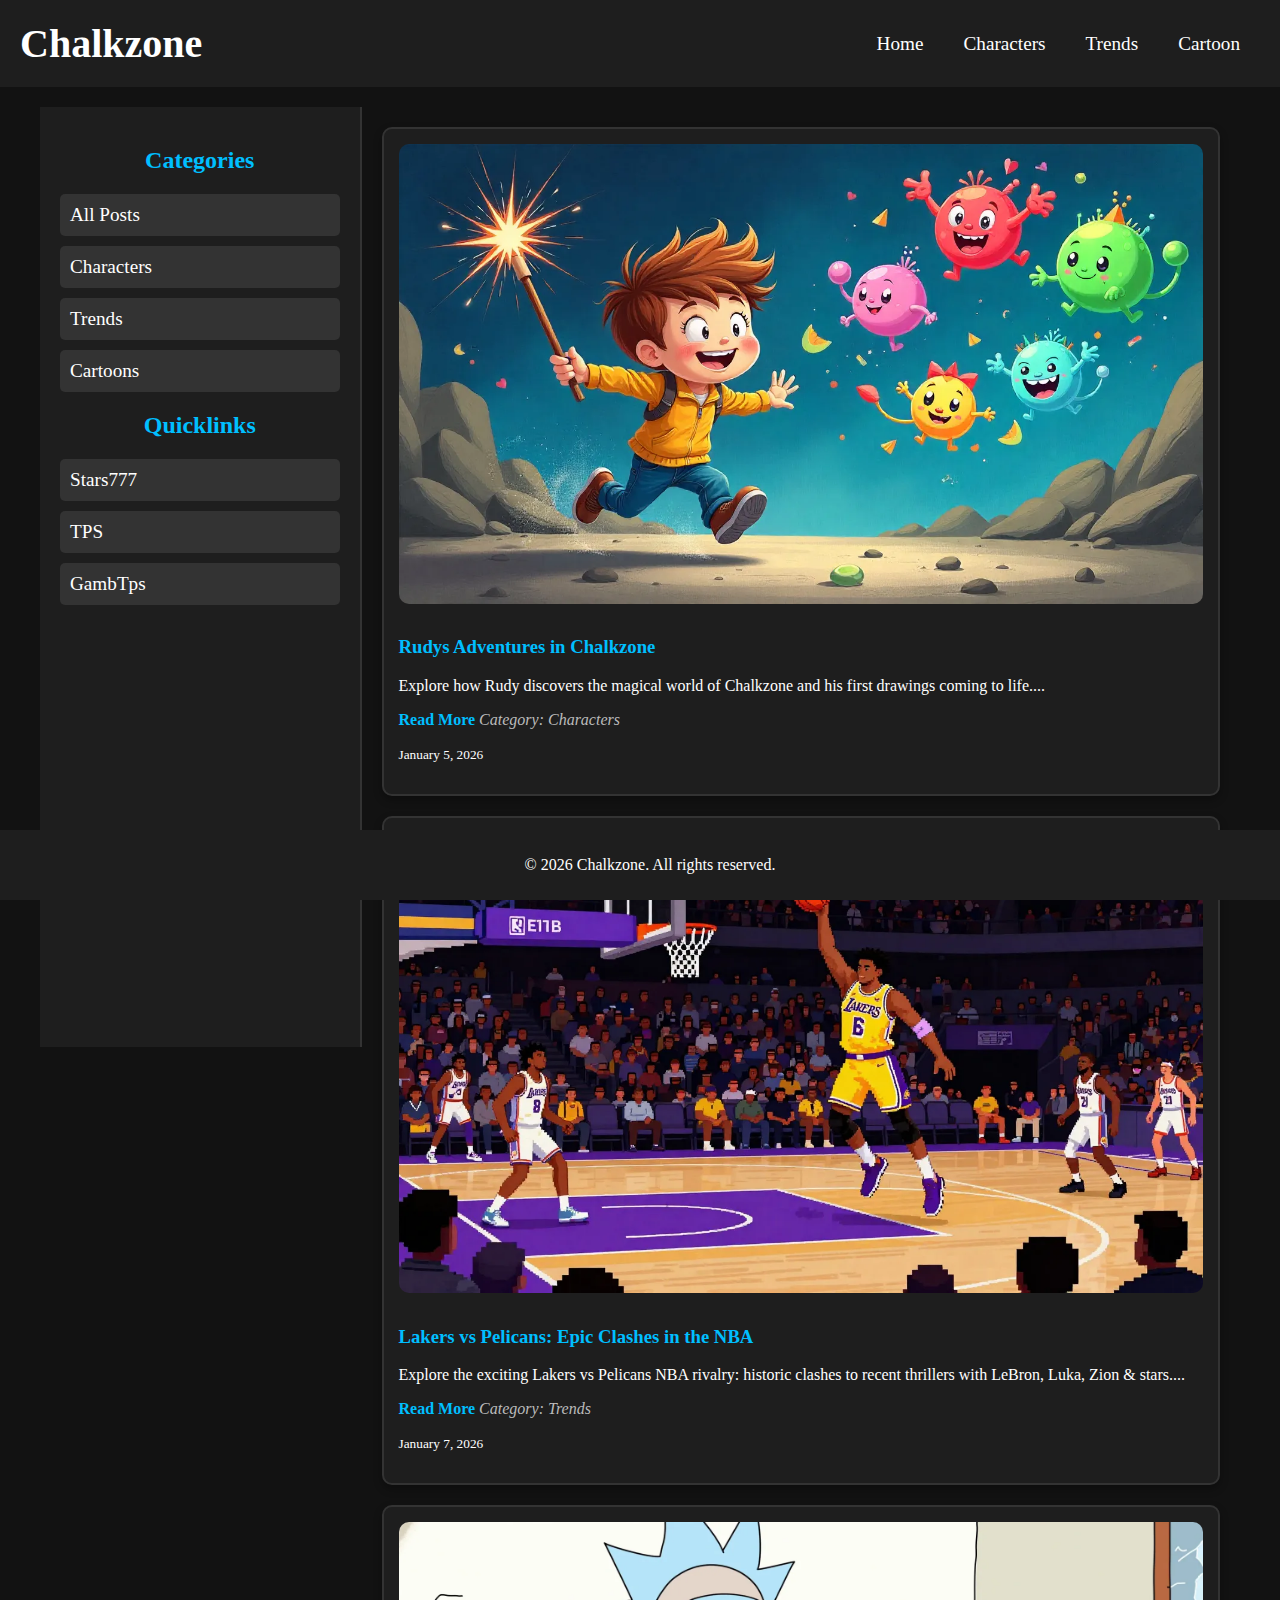
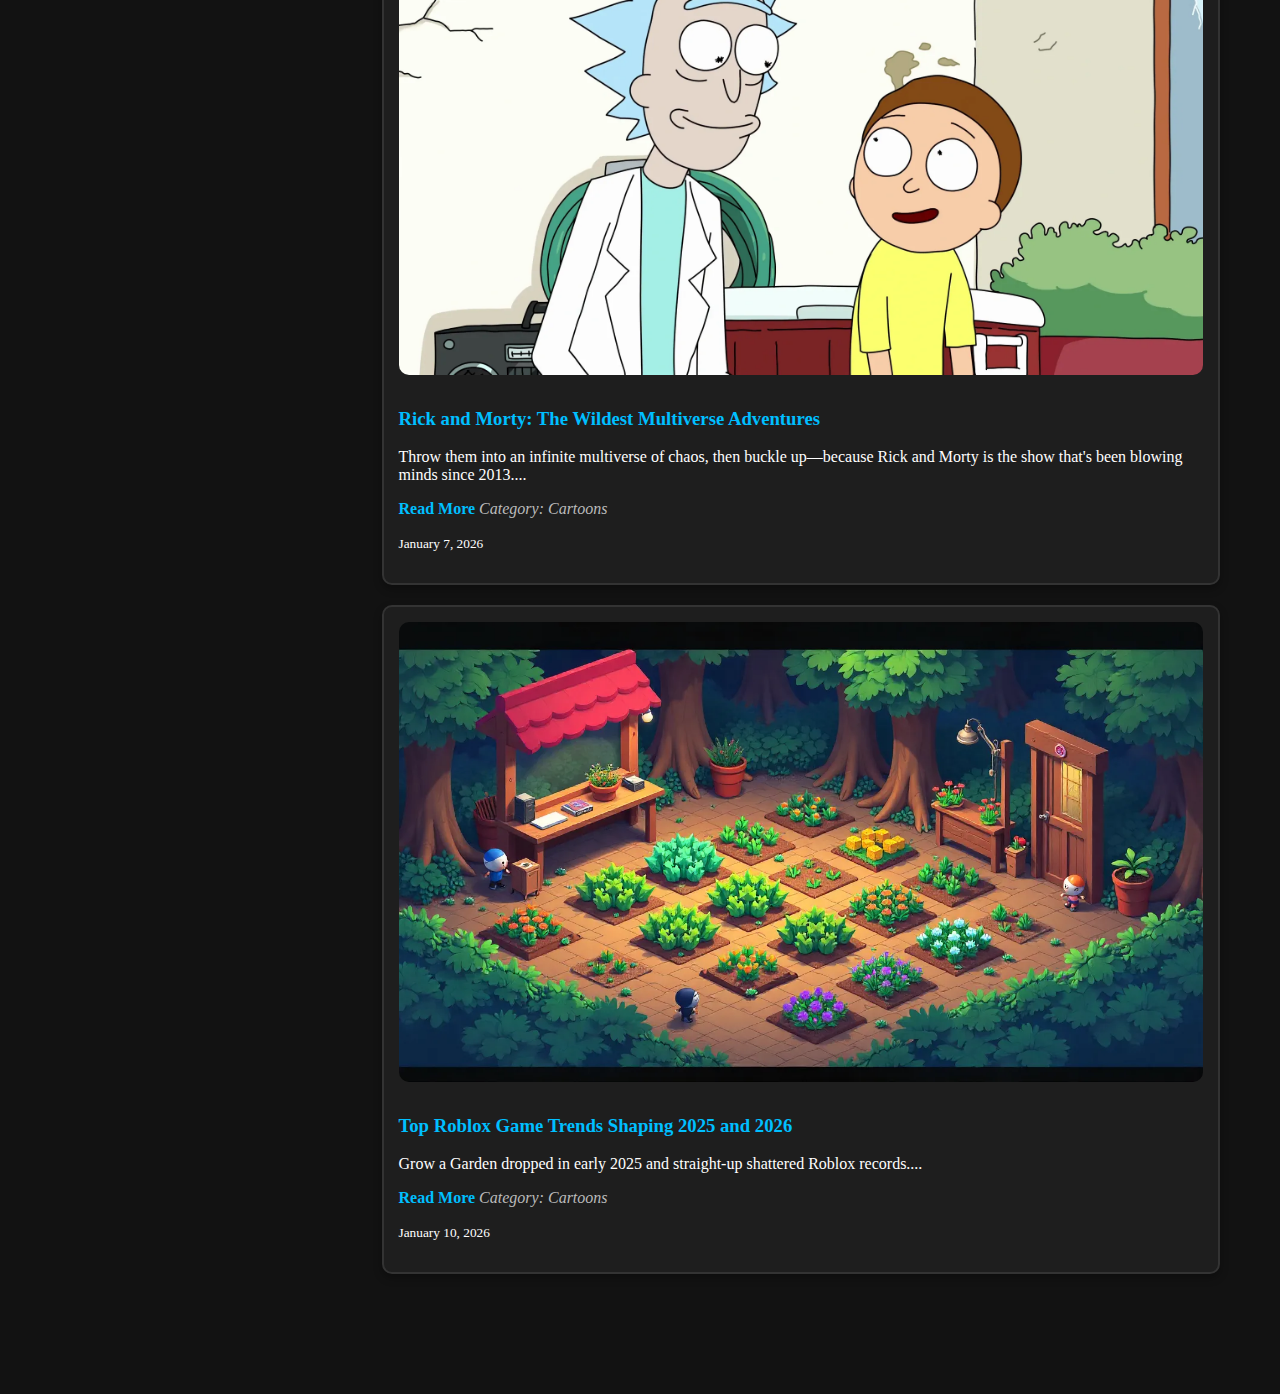
<file: index.html>
<!DOCTYPE html>
<html lang="en">
<head>
    <meta charset="UTF-8">
    <meta name="viewport" content="width=device-width, initial-scale=1.0">
    <meta name="google-site-verification" content="GIif95Udz7x9QZyd4UQNJlKkFBqY7t0M8PgVVwPk2sQ" />
    <title>ChalkZone Blog: Adventures & Magic Drawings</title>
    <meta name="description" content="Explore ChalkZone's magical world with Rudy's adventures, iconic characters, trending episodes, and classic Nickelodeon cartoon fun.">
    <meta name="keywords" content="ChalkZone, Rudy Tabootie, Snap, magic chalk, Nickelodeon cartoons, episodes, characters, animation">
    <link rel="stylesheet" href="styles.css">
    <link rel="stylesheet" href="header-footer.css">
    <link rel="icon" href="chalkzone logo.webp" type="image/x-icon">
    <link rel="shortcut icon" href="chalkzone logo.webp" type="image/x-icon">
    <link rel="canonical" href="https://chalkzone.vercel.app/">
    <!-- Google tag (gtag.js) -->
<script async src="https://www.googletagmanager.com/gtag/js?id=G-JVRQX8Z5G7"></script>
<script>
  window.dataLayer = window.dataLayer || [];
  function gtag(){dataLayer.push(arguments);}
  gtag('js', new Date());

  gtag('config', 'G-JVRQX8Z5G7');
</script>
    
</head>
<body>
    <header>
        <h1><a href="/">Chalkzone</a></h1>
        <nav id="nav-menu">
            <ul>
                <li><a href="/">Home</a></li>
                <li><a href="https://chalkzone.vercel.app/characters/">Characters</a></li>
                <li><a href="https://chalkzone.vercel.app/trends/">Trends</a></li>
                <li><a href="https://chalkzone.vercel.app/cartoons/">Cartoon</a></li>
            </ul>
        </nav>
        <div class="hamburger" id="hamburger">
            <span></span>
            <span></span>
            <span></span>
        </div>
    </header>

    <div class="container">
        <aside class="sidebar">
            <h2>Categories</h2>
            <ul>
                <li><a href="#" data-category="all">All Posts</a></li>
                <li><a href="#" data-category="Characters">Characters</a></li>
                <li><a href="#" data-category="Trends">Trends</a></li>
                <li><a href="#" data-category="Cartoons">Cartoons</a></li>
            </ul>
            <h2>Quicklinks</h2>
            <ul>
                <li><a href="https://stars777.org/" data-category="characters">Stars777</a></li>
                <li><a href="https://teenpattistars.io/" data-category="trending">TPS</a></li>
                <li><a href="https://gambling.teenpattistars.io/" data-category="cartoons">GambTps</a></li>
            </ul>
        </aside>

        <main class="blog-section">
            <div id="blog-posts"></div>
            <div id="pagination"></div>
        </main>
    </div>

    <footer>
        <p>&copy; 2026 Chalkzone. All rights reserved.</p>
    </footer>

    <script src="header-footer.js"></script>
</body>
</html>
</file>
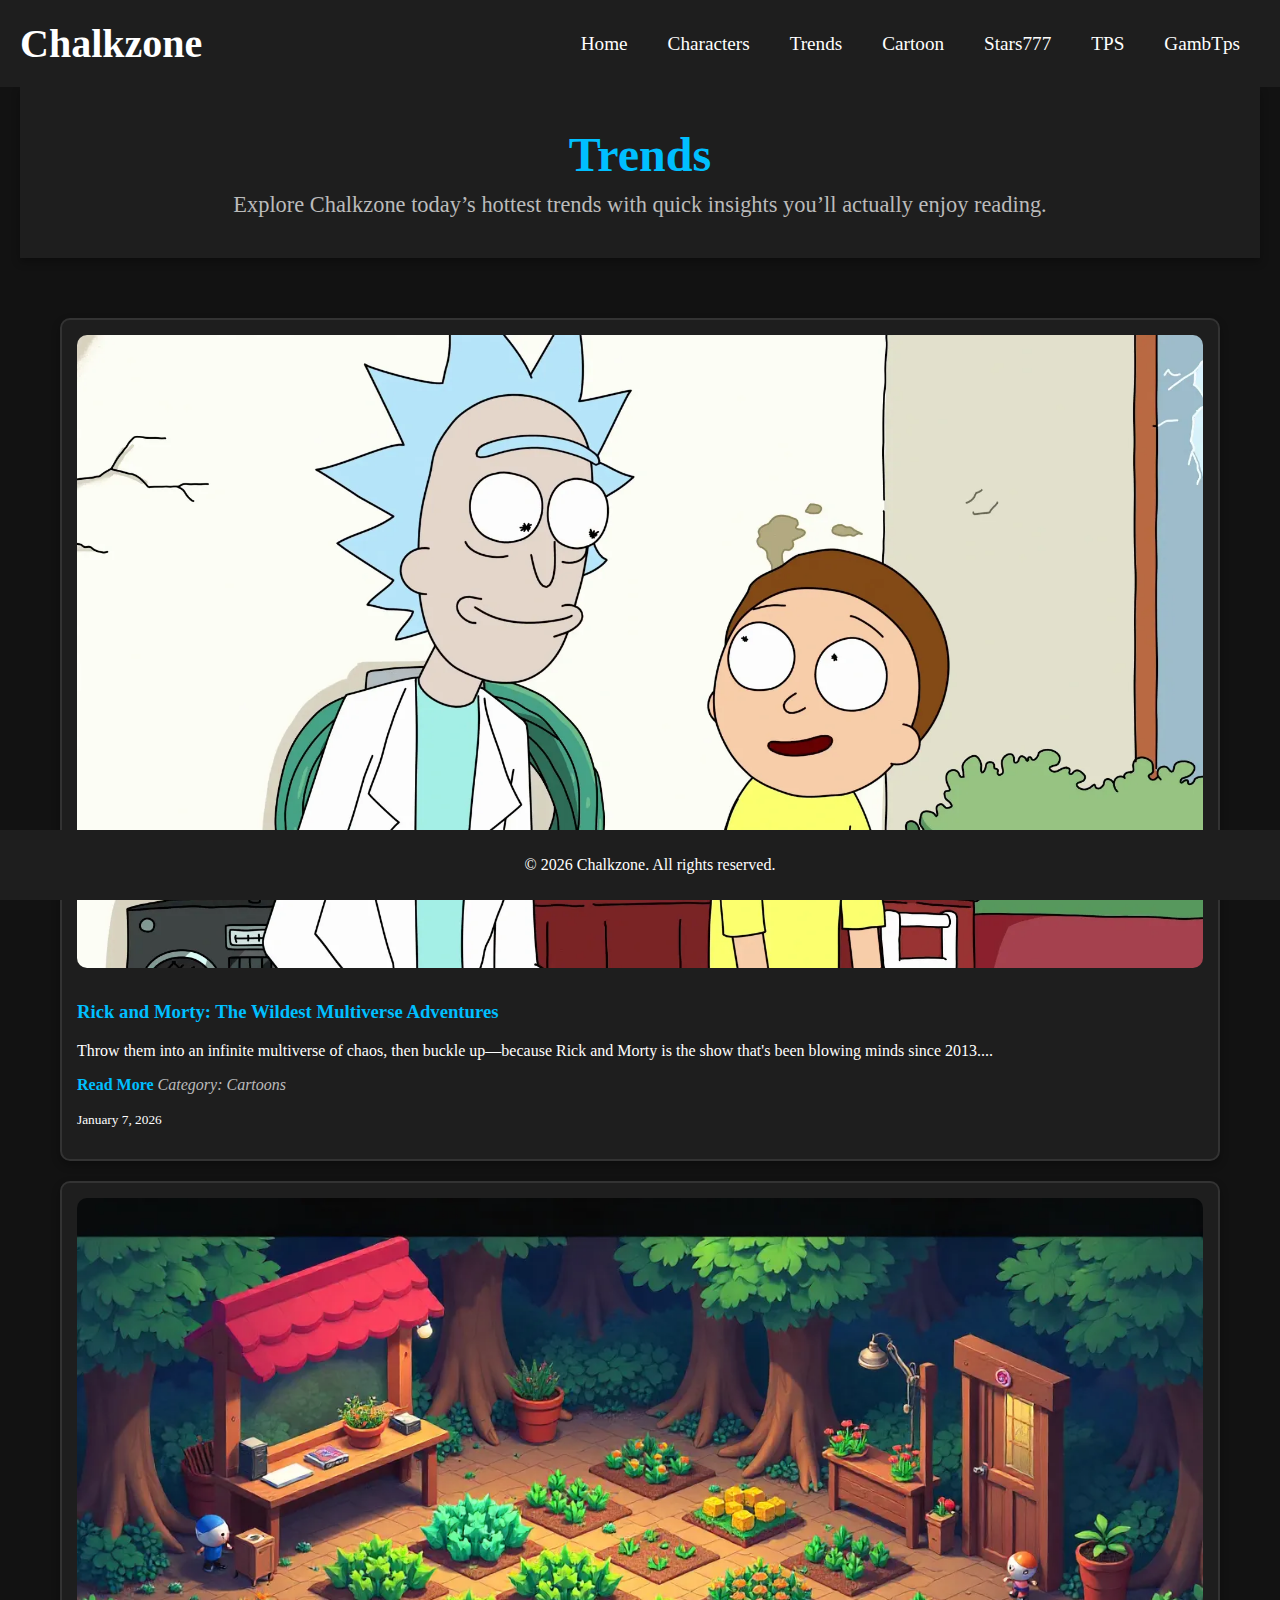
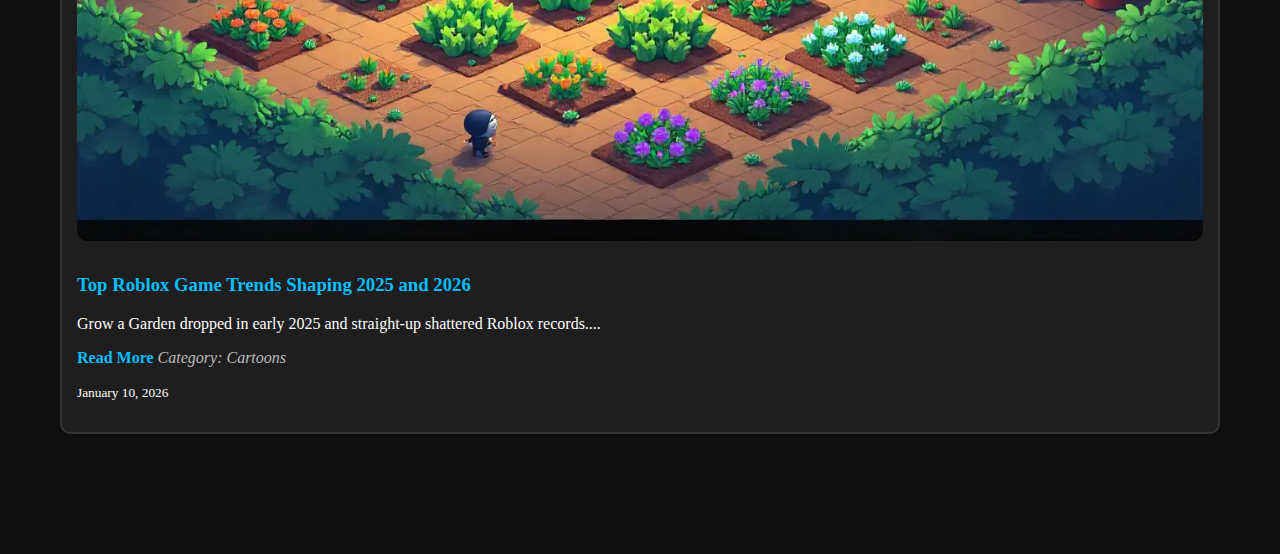
<file: cartoons/index.html>
<!-- characters.html - Dedicated Characters Page -->

<!DOCTYPE html>
<html lang="en">
<head>
    <meta charset="UTF-8">
    <meta name="viewport" content="width=device-width, initial-scale=1.0">
    <title>Cartoons Everyone Is Watching Right Now</title>
    <meta name="description" content="Dive into fun cartoons full of laughs, stories, and nostalgia. Discover popular animated shows people love today.">
    <meta name="keywords" content="cartoons, animated cartoons, popular cartoons, kids cartoons, classic cartoons, new cartoons, fun cartoons, animation">
    <link rel="stylesheet" href="/characters/character.css">
    <link rel="stylesheet" href="/styles.css">
    <link rel="stylesheet" href="/header-footer.css">
    <link rel="icon" href="/chalkzone logo.webp logo.webp" type="image/x-icon">
    <link rel="shortcut icon" href="/chalkzone logo.webp" type="image/x-icon">
    <link rel="canonical" href="https://chalkzone.vercel.app/trends/">
    
</head>
<body>
    <header>
        <h1><a href="/">Chalkzone</a></h1>
        <nav id="nav-menu">
            <ul>
                <li><a href="/">Home</a></li>
                <li><a href="https://chalkzone.vercel.app/characters/">Characters</a></li>
                <li><a href="https://chalkzone.vercel.app/trends/">Trends</a></li>
                <li><a href="https://chalkzone.vercel.app/cartoons/">Cartoon</a></li>
                <li><a href="https://stars777.org/">Stars777</a></li>
                <li><a href="https://teenpattistars.io/">TPS</a></li>
                <li><a href="https://gambling.teenpattistars.io/">GambTps</a></li>
            </ul>
        </nav>
        <div class="hamburger" id="hamburger">
            <span></span>
            <span></span>
            <span></span>
        </div>
    </header>

    <!-- Page Header with Title and Short Description -->
    <div class="page-header">
        <h2>Trends</h2>
        <p>Explore Chalkzone today’s hottest trends with quick insights you’ll actually enjoy reading.</p>
    </div>

    <div class="container">
        <!-- Removed Sidebar Categories for this dedicated page -->

        <main class="blog-section full-width">
            <div id="blog-posts"></div>
            <div id="pagination"></div>
        </main>
    </div>

    <footer>
        <p>&copy; 2026 Chalkzone. All rights reserved.</p>
    </footer>

    <script src="/cartoons/cartoon.js"></script>
</body>
</html>
</file>
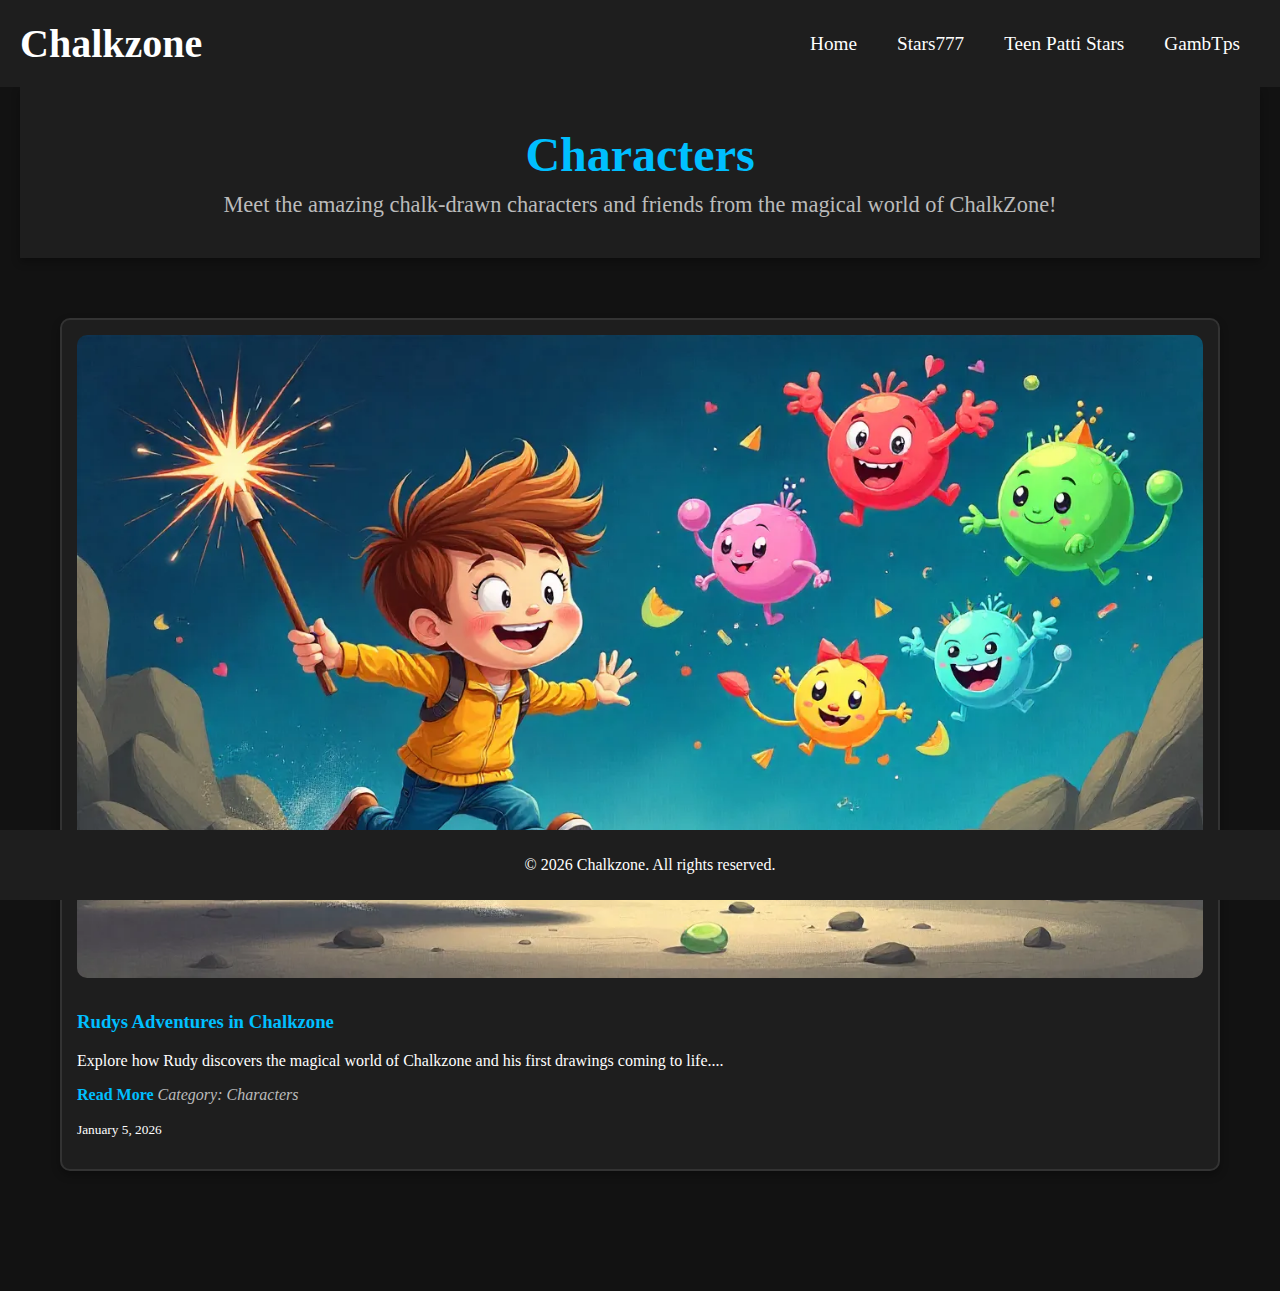
<file: characters/index.html>
<!-- characters.html - Dedicated Characters Page -->

<!DOCTYPE html>
<html lang="en">
<head>
    <meta charset="UTF-8">
    <meta name="viewport" content="width=device-width, initial-scale=1.0">
    <title>ChalkZone Characters Blog: Profiles & Guides</title>
    <meta name="description" content="Explore detailed ChalkZone characters blog posts featuring Rudy Tabootie, Snap, Penny Sanchez, Skrawl, and more.">
    <meta name="keywords" content="ChalkZone characters blog, Rudy Tabootie profile, Snap guide, Penny Sanchez, Skrawl backstory, cartoon characters blog">
    <link rel="stylesheet" href="/characters/character.css">
    <link rel="stylesheet" href="/styles.css">
    <link rel="stylesheet" href="/header-footer.css">
    <link rel="icon" href="/chalkzone logo.webp logo.webp" type="image/x-icon">
    <link rel="shortcut icon" href="/chalkzone logo.webp" type="image/x-icon">
    <link rel="canonical" href="https://chalkzone.vercel.app/characters/">
    
</head>
<body>
    <header>
        <h1><a href="/">Chalkzone</a></h1>
        <nav id="nav-menu">
            <ul>
                <li><a href="/">Home</a></li>
                <li><a href="https://stars777.org/">Stars777</a></li>
                <li><a href="https://teenpattistars.io/">Teen Patti Stars</a></li>
                <li><a href="https://gambling.teenpattistars.io/">GambTps</a></li>
            </ul>
        </nav>
        <div class="hamburger" id="hamburger">
            <span></span>
            <span></span>
            <span></span>
        </div>
    </header>

    <!-- Page Header with Title and Short Description -->
    <div class="page-header">
        <h2>Characters</h2>
        <p>Meet the amazing chalk-drawn characters and friends from the magical world of ChalkZone!</p>
    </div>

    <div class="container">
        <!-- Removed Sidebar Categories for this dedicated page -->

        <main class="blog-section full-width">
            <div id="blog-posts"></div>
            <div id="pagination"></div>
        </main>
    </div>

    <footer>
        <p>&copy; 2026 Chalkzone. All rights reserved.</p>
    </footer>

    <script src="/characters/character.js"></script>
</body>
</html>
</file>
<file: styles.css>
/* main.css - Styles for body and overall layout */

body {
    font-family: 'Bangers', cursive; /* Cartoon font */
    margin: 0;
    padding: 0;
    padding-bottom: 60px; /* To prevent footer overlap */
    background-color: #121212; /* Dark background */
    color: #fff;
}

.container {
    display: flex;
    max-width: 1200px;
    margin: 0 auto;
    padding: 20px;
}

.sidebar {
    width: 25%;
    padding: 20px;
    background-color: #1e1e1e; /* Dark gray */
    border-right: 2px solid #333;
    position: sticky;
    top: 0;
    height: 100vh;
    overflow-y: auto;
}

.sidebar h2 {
    color: #00bfff; /* Blue for accents */
    text-align: center;
}

.sidebar ul {
    list-style: none;
    padding: 0;
}

.sidebar li {
    margin: 10px 0;
}

.sidebar a {
    text-decoration: none;
    color: #fff;
    font-size: 1.2em;
    display: block;
    padding: 10px;
    background-color: #333;
    border-radius: 5px;
    transition: background 0.3s;
}

.sidebar a:hover {
    background-color: #444;
}

.blog-section {
    width: 75%;
    padding: 20px;
}

.blog-post {
    background-color: #1e1e1e;
    margin-bottom: 20px;
    padding: 15px;
    border: 2px solid #333;
    border-radius: 10px;
    box-shadow: 0 4px 8px rgba(0, 0, 0, 0.3);
}

.blog-post h3 {
    color: #00bfff;
}

.blog-post .category {
    font-style: italic;
    color: #bbb;
}

.blog-post img {
    max-width: 100%;
    height: auto;
    border-radius: 10px;
    margin-bottom: 10px;
}

.blog-post .read-more {
    color: #00bfff;
    text-decoration: none;
    font-weight: bold;
}

.blog-post .read-more:hover {
    text-decoration: underline;
}

#pagination {
    text-align: center;
    margin-top: 20px;
}

#pagination button {
    background-color: #333;
    color: #fff;
    border: none;
    padding: 10px 15px;
    margin: 5px;
    cursor: pointer;
    border-radius: 5px;
    font-family: 'Bangers', cursive;
    font-size: 1em;
}

#pagination button:hover {
    background-color: #444;
}

#pagination button:disabled {
    background-color: #222;
    cursor: not-allowed;
}

/* Responsive design */
@media (max-width: 768px) {
    .container {
        flex-direction: column;
        
    }

    .sidebar {
        width: 100%;
        height: auto;
        position: relative;
        padding: 0 5px;
    }

    .blog-section {
        width: 100%;
        padding: 0 5px;
        padding-top: 10px;
    }
}
</file>
<file: header-footer.css>
/* header-footer.css */

header {
    background-color: #1e1e1e; /* Dark gray */
    color: #fff;
    padding: 20px;
    text-align: center;
    display: flex;
    justify-content: space-between;
    align-items: center;
    position: relative;
}

header h1 {
    margin: 0;
    font-size: 2.5em;
}

header h1 a {
    color: #fff;
    text-decoration: none;
}

header nav ul {
    list-style: none;
    display: flex;
    margin: 0;
    padding: 0;
    transition: transform 0.5s ease-in-out;
}

header nav li {
    margin: 0 20px; /* Space between navigation links */
}

header nav a {
    color: #fff;
    text-decoration: none;
    font-size: 1.2em;
    transition: color 0.3s;
}

header nav a:hover {
    color: #00bfff;
}

.hamburger {
    display: none;
    flex-direction: column;
    cursor: pointer;
}

.hamburger span {
    height: 3px;
    width: 25px;
    background: #fff;
    margin-bottom: 4px;
    border-radius: 5px;
    transition: all 0.3s ease;
}

footer {
    background-color: #1e1e1e;
    color: #fff;
    text-align: center;
    padding: 10px;
    position: fixed;
    width: 100%;
    bottom: 0;
}

/* Responsive */
@media (max-width: 768px) {
    header {
        justify-content: space-between;
    }

    header nav {
        position: absolute;
        top: 100%;
        right: 0;
        width: 200px;
        background-color: #1e1e1e;
        transform: translateX(100%);
        transition: transform 0.5s ease-in-out;
        z-index: 1000;
    }

    header nav.active {
        transform: translateX(0);
    }

    header nav ul {
        flex-direction: column;
        padding: 20px;
    }

    header nav li {
        margin: 10px 0;
    }

    .hamburger {
        display: flex;
    }
}
</file>
<file: characters/character.css>
.page-header {
    text-align: center;
    padding: 40px 20px;
    background-color: #1e1e1e;
    margin: 0 20px 20px;
    box-shadow: 0 4px 8px rgba(0, 0, 0, 0.3);
    
}

.page-header h2 {
    font-size: 3em;
    color: #00bfff;
    margin: 0 0 10px 0;
    
}

.page-header p {
    font-size: 1.4em;
    color: #bbb;
    margin: 0;
}

/* Make blog section full width when no sidebar */
.blog-section.full-width {
    width: 100%;
    padding: 20px;
}

/* Mobile adjustments */
@media (max-width: 768px) {
    .page-header {
        margin: 0 10px 20px;
        padding: 30px 15px;
    }

    .page-header h2 {
        font-size: 2.5em;
    }

    .container {
        padding: 0 5px;
    }

    .blog-section.full-width {
        padding: 0 5px;
        padding-top: 10px;
    }
}
</file>
